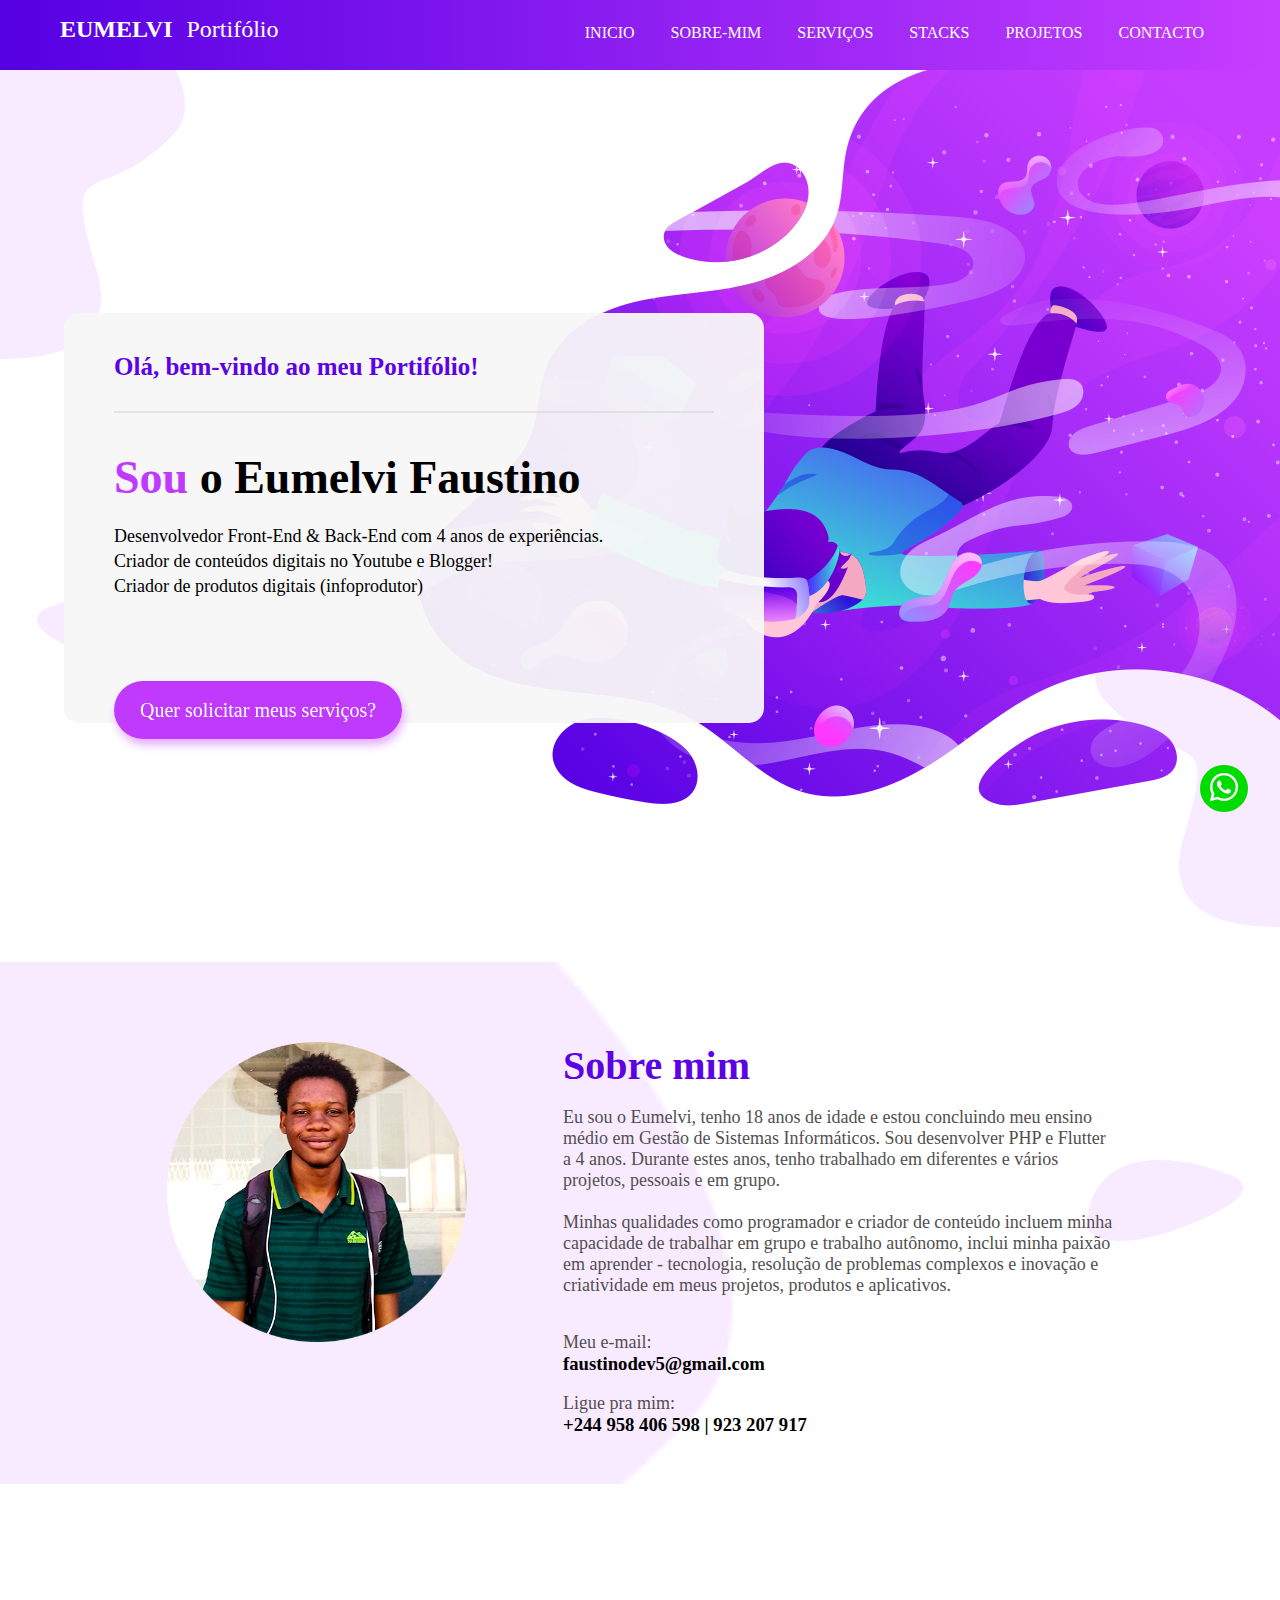
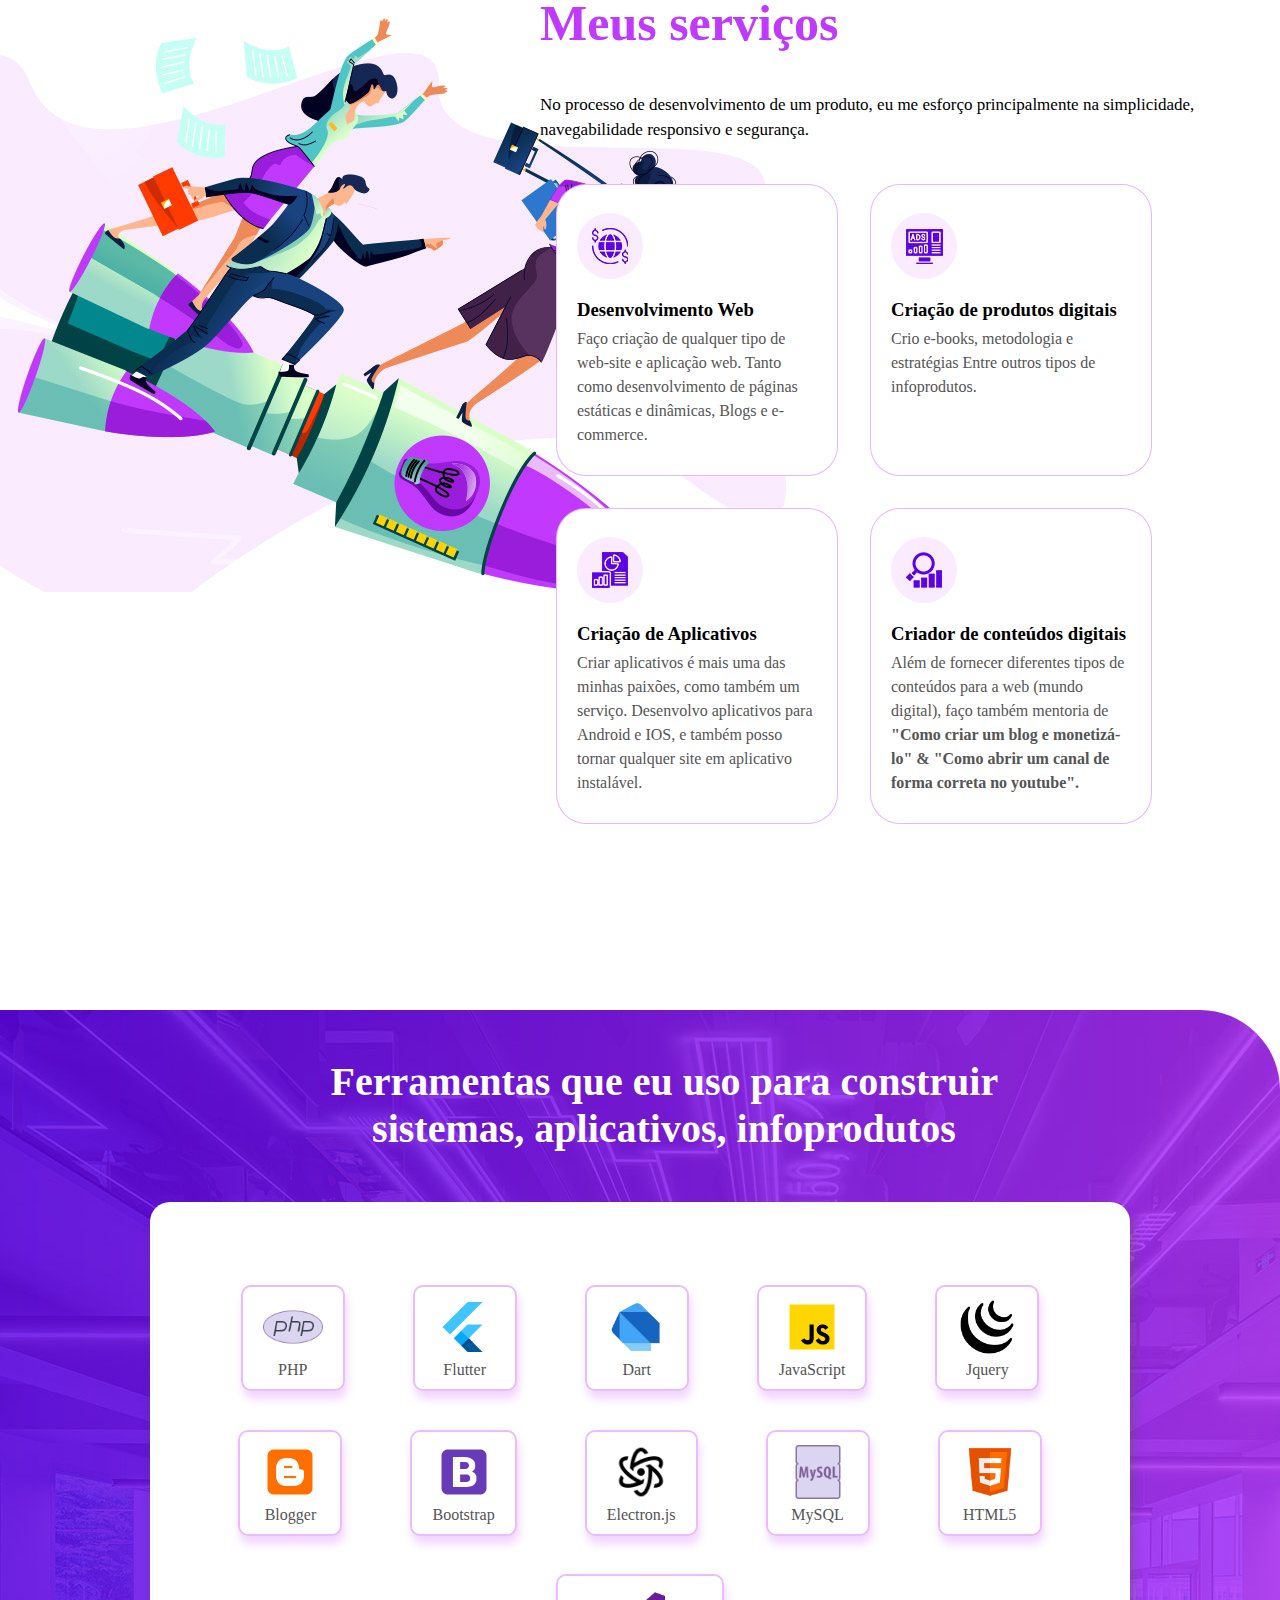
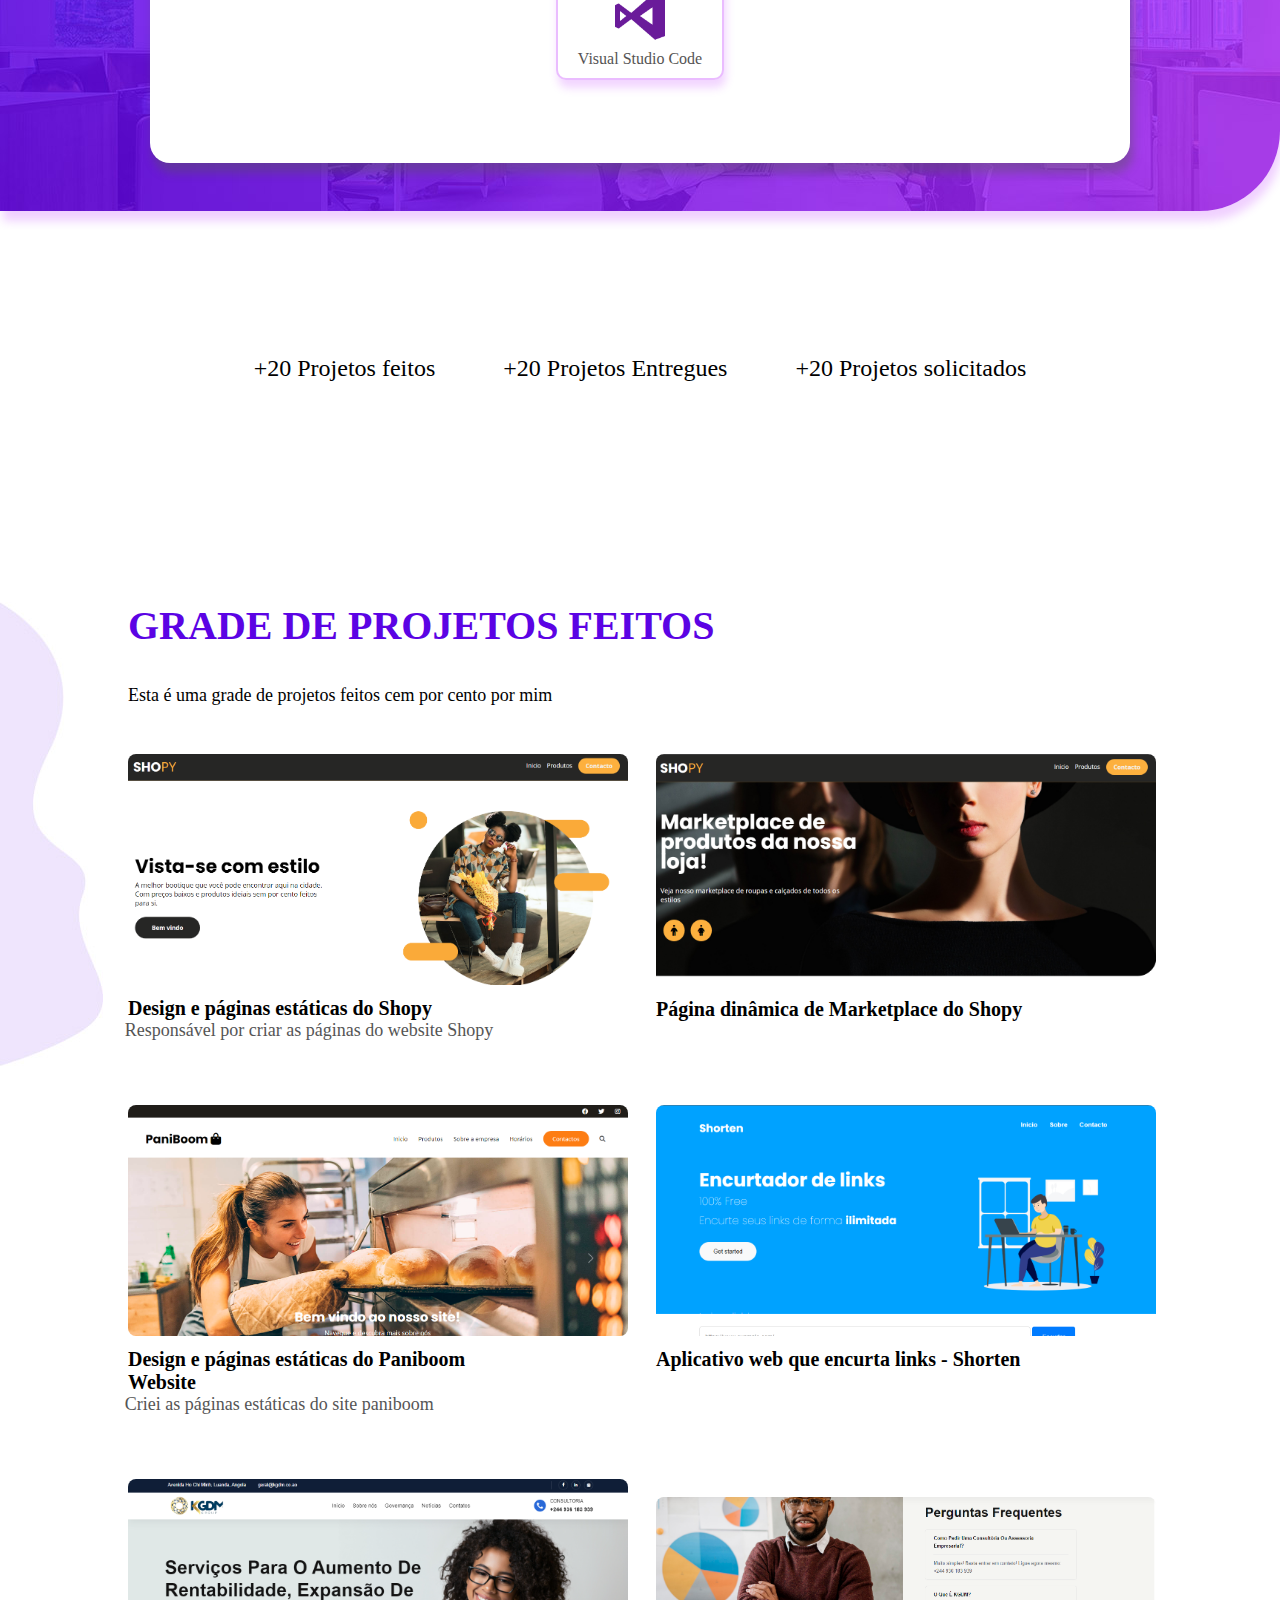
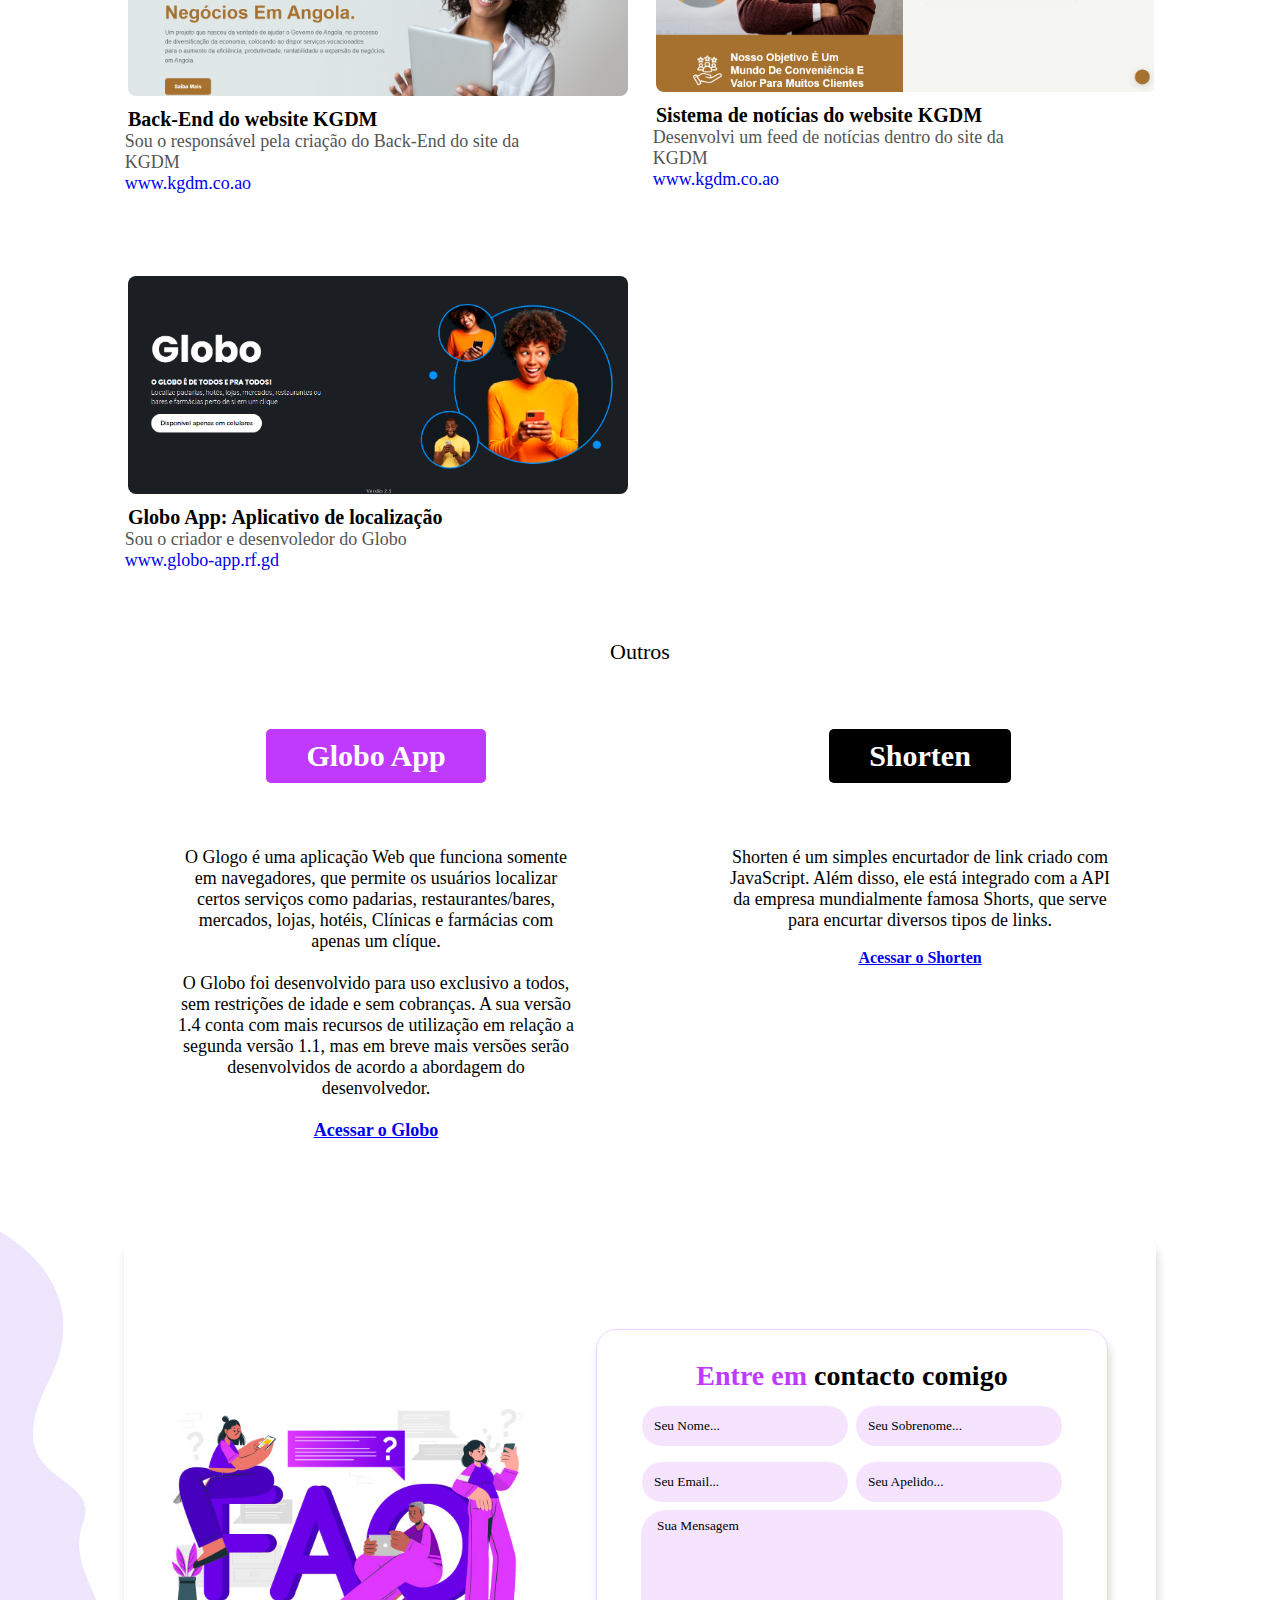
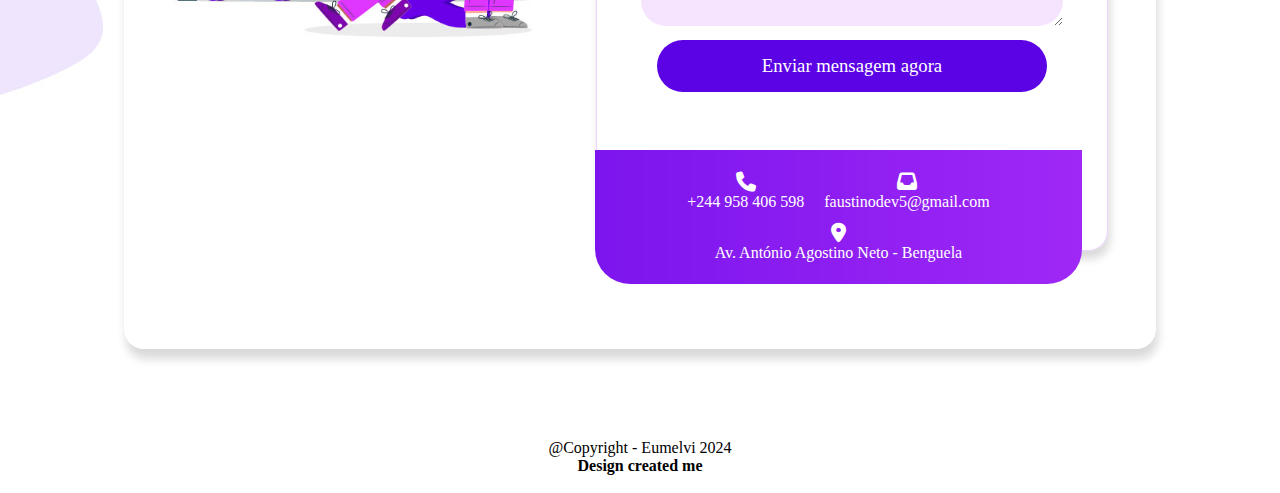
<file: index.html>
<!DOCTYPE html>
<html lang="pt">
<head>
    <meta charset="UTF-8">
    <meta http-equiv="X-UA-Compatible" content="IE=edge">
    <meta name="viewport" content="width=device-width, initial-scale=1.0">
    <meta name="google-site-verification" content="E-KGFjj0Aw9hQz2F5IcPp-Ixks06BwChiye-RMirH7E" />
    <title>Eumelvi Faustino | Portifólio</title>
    <link rel="stylesheet" href="css/global.css">
</head>
<body>
   
<br>
        <!-- menu -->
       <div class="hd-postition" >
        <div class="header" id="top">
            <div class="logo-menu"><h2>EUMELVI <a href="#">Portifólio</a></h2></div>

            <div class="bar">
                <ul>
                    <li><a href="">INICIO</a></li>
                    <li><a href="#sobre-mim">SOBRE-MIM</a></li>
                    <li><a href="#servics">SERVIÇOS</a></li>
                    <li><a href="#stacks">STACKS</a></li>
                    <li><a href="#projects">PROJETOS</a></li>
                    <li><a href="#contact">CONTACTO</a></li>
                </ul>
            </div>

            <div class="bar-mobile">
                <i class="fas fa-bars" id="btn-bar"></i>
            </div>

            <div class="menu-mobile" id="mobile-menu" hidden>
                <ul>
                    <li><a href="">INICIO</a></li>
                    <li><a href="#sobre-mim">SOBRE-MIM</a></li>
                    <li><a href="#servics">SERVIÇOS</a></li>
                    <li><a href="#stacks">STACKS</a></li>
                    <li><a href="#projects">PROJETOS</a></li>
                    <li><a href="#contact">CONTACTO</a></li>
                </ul>
            </div>
        </div>
       </div>


        <div class="banner-servics">
            
        </div>
        <!-- banner-main -->
        <div class="banner-principal">
                <div class="welcome-card">
                    <h4>Olá, bem-vindo ao meu Portifólio!</h4>

                <br>

                    <h1><span style="color: #c03afe;">Sou</span> o Eumelvi Faustino</h1>
                    <p>Desenvolvedor Front-End & Back-End com 4 anos de experiências.</p>
                    <p>Criador de conteúdos digitais no Youtube e Blogger!</p>
                    <p>Criador de produtos digitais (infoprodutor)</p>
                <br>
                <br>
                
                    <div class="contrat">
                        <a href="#contact" class="contrat">Quer solicitar meus serviços?</a>
                    </div>
                    
                </div>
                
        </div>

<br><br>
<br>
        <div class="sobre-mim" id="sobre-mim">
         <center>
            <div class="container-sobre">
                <div class="img-me">
                    <img src="img/1.png" alt="">
                </div>
                <div class="meu-texto">
                    <h2> Sobre mim </h2>
                    <br>
                    <div class="me-mobile">
                        <center>
                            <h2> Sobre mim </h2>
                            <img src="img/1.png" alt="">
                        </center>
                    </div>
                    <p>Eu sou o Eumelvi, tenho 18 anos de idade e estou concluindo meu ensino médio em Gestão de Sistemas Informáticos. Sou desenvolver PHP e Flutter a 4 anos. Durante estes anos, tenho trabalhado em diferentes e vários projetos, pessoais e em grupo. <br><br> 
                    Minhas qualidades como programador e criador de conteúdo incluem minha capacidade de trabalhar em grupo e trabalho autônomo, inclui minha paixão em aprender - tecnologia, resolução de problemas complexos e inovação e criatividade em meus projetos, produtos e aplicativos. </p>

                    <br><br>
                    <p>Meu e-mail:</p>
                    <h3>faustinodev5@gmail.com</h3>
                    <br>
                    <p>Ligue pra mim:</p>
                    <h3>+244 958 406 598 | 923 207 917</h3>
                </div>
            </div>
         </center>
        </div>

        <br><br>
        <br><br>
        <br><br>

        <!-- Meus serviços -->
        <div class="my-services" id="servics">

          
                <div class="txt-services">
                    <h2>Meus serviços</h2>

                    <h5>No processo de desenvolvimento de um produto, eu me esforço principalmente na simplicidade, navegabilidade responsivo e segurança.</h5>

                    <br>

                    <div class="container-services">
                            	<div class="card-service">
                                    <div class="content-card">
                                        <img src="img/services-01.jpg" alt="">
                                        <h3>Desenvolvimento Web</h3>
                                        <p>Faço criação de qualquer tipo de web-site e aplicação web. Tanto como desenvolvimento de páginas estáticas e dinâmicas, Blogs e e-commerce.</p>
                                    </div>
                                </div>

                                <div class="card-service">
                                    <div class="content-card">
                                        <img src="img/services-04.jpg" alt="">
                                        <h3>Criação de produtos digitais</h3>
                                        <p>Crio e-books, metodologia e estratégias Entre outros tipos de infoprodutos.</p>
                                    </div>
                                </div>
                    </div>

                    <div class="container-services">
                        <div class="card-service">
                            <div class="content-card">
                                <img src="img/services-03.jpg" alt="">
                                <h3>Criação de Aplicativos</h3>
                                <p>Criar aplicativos é mais uma das minhas paixões, como também um serviço. Desenvolvo aplicativos para Android e IOS, e também posso tornar qualquer site em aplicativo instalável.</p>
                            </div>
                        </div>

                        <div class="card-service">
                            <div class="content-card">
                                <img src="img/services-02.jpg" alt="">
                                <h3>Criador de conteúdos digitais</h3>
                                <p>Além de fornecer diferentes tipos de conteúdos para a web (mundo digital), faço também mentoria de <b>"Como criar um blog e monetizá-lo" & "Como abrir um canal de forma correta no youtube".</b></p>
                            </div>
                        </div>
            </div>
                </div>
        </div>

<br>

        <center>
            <div class="my-tools" id="stacks">
                <div class="title-tools">
                    <h1>Ferramentas que eu uso para <span>construir</span> sistemas, <span>aplicativos</span>, infoprodutos</h1>
                <br>
                </div>
    
                <div class="container-tools">
                    <ul>
                        <li>
                            <img src="img/php.png" alt="">
                            <p>PHP</p>
                        </li>
    
                        <li>
                            <img src="img/flutter.png" alt="">
                            <p>Flutter</p>
                        </li>
    
                        <li>
                            <img src="img/dart.png" alt="">
                            <p>Dart</p>
                        </li>
    
                        <li>
                            <img src="img/js.png" alt="">
                            <p>JavaScript</p>
                        </li>
    
                        <li>
                            <img src="img/jquery.png" alt="">
                            <p>Jquery</p>
                        </li>
    
                        <li>
                            <img src="img/blogger.png" alt="">
                            <p>Blogger</p>
                        </li>
    
                        <li>
                            <img src="img/bootstrap.png" alt="">
                            <p>Bootstrap</p>
                        </li>
    
                        <li>
                            <img src="img/electron.png" alt="">
                            <p>Electron.js</p>
                        </li>
    
                        <li>
                            <img src="img/mysql.png" alt="">
                            <p>MySQL</p>
                        </li>
    
                        <li>
                            <img src="img/html.png" alt="">
                            <p>HTML5</p>
                        </li>
    
                        <li>
                            <img src="img/vscode.png" alt="">
                            <p>Visual Studio Code</p>
                        </li>
                    </ul>
                </div>
            </div>
        </center>

<br><br>
<br><br>
<br><br>
<br><br>
            <div class="feitos" id="projects">
               <center>
                    <h6>+20 Projetos feitos</h6>
                    <h6>+20 Projetos Entregues</h6>
                    <h6>+20 Projetos solicitados</h6>
               </center>
            </div>

<br><br>
<br><br>
<br><br>

        <div class="my-projects">

            <div class="title-projects">
                <h1>Grade de <span>projetos</span> feitos</h1>
                <br><br>
                <p>Esta é uma grade de projetos feitos cem por cento por mim</p>
            </div>
            
        
            <div class="container-grade">
                <div class="card-grade">
                    <img src="img/12.png" alt="">
                    <h4>Design e páginas estáticas do Shopy</h4>
                    <p>Responsável por criar as páginas do website Shopy</p>
                </div>


                <div class="card-grade">
                    <img src="img/22.png" alt="">
                    <h4>Página dinâmica de Marketplace do Shopy</h4>
                </div>
            </div>

            <div class="container-grade">
                <div class="card-grade">
                    <img src="img/32.png" alt="">
                    <h4>Design e páginas estáticas do Paniboom Website</h4>
                    <p>Criei as páginas estáticas do site paniboom</p>
                </div>
                <div class="card-grade">
                    <img src="img/shorten.png" alt="">
                    <h4>Aplicativo web que encurta links - Shorten</h4>
                </div>
            </div>
            <div class="container-grade">
                <div class="card-grade">
                    <img src="img/kgdm (1).png" alt="">
                    <h4>Back-End do website KGDM</h4>
                    <p>Sou o responsável pela criação do Back-End do site da KGDM <br>
                        <a href="https://kgdm.co.ao/">www.kgdm.co.ao</a>
                    </p>
                </div>
                <div class="card-grade"><br>
                    <img src="img/kgdm (2).png" alt="">
                    <br>
                    <h4>Sistema de notícias do website KGDM</h4>
                    <p>Desenvolvi um feed de notícias dentro do site da KGDM <br>
                        <a href="https://kgdm.co.ao/">www.kgdm.co.ao</a>
                    </p>
                </div>
            </div>
            <div class="container-grade">
                <div class="card-grade"><br>
                    <img src="img/globo.png" alt="">
                    <br>
                    <h4>Globo App: Aplicativo de localização</h4>
                    <p>Sou o criador e desenvoledor do Globo<br>
                        <a href="https://kgdm.co.ao/">www.globo-app.rf.gd</a>
                    </p>
                </div>
            </div>


        <br><br>
        <br>
        <div class="other-app">
            <center>
                <h3>Outros</h3>
            </center>
        </div>
           <center>
                <div class="container-apps">
                    <div class="globo-app">
                        <div class="title-globo">
                            <h2>Globo App </h2>
                        </div>
                        <p>
                            O Glogo é uma aplicação Web que funciona somente em navegadores, que permite os usuários localizar certos serviços como
                            padarias, restaurantes/bares, mercados, lojas, hotéis, Clínicas  e farmácias com apenas um clíque. <br> <br>
                            O Globo foi desenvolvido para uso exclusivo a todos, sem restrições de idade e sem cobranças.
                             A sua  versão 1.4 conta com mais recursos de utilização em relação a segunda versão 1.1, mas em breve mais versões serão desenvolvidos de acordo a abordagem do desenvolvedor.
                            <br> 

                            <br>
                            <a href="http://globo-app.rf.gd/" target="_blank" style="font-weight: bold; text-decoration: underline;">Acessar o Globo</a>
                        </p>
                    </div>

                    <div class="globo-app right">
                        <div class="title-globo">
                            <h2 style="background-color: black;">Shorten </h2>
                        </div>

                        <p>
                            Shorten é um simples encurtador de link criado com JavaScript. Além disso, ele está integrado com a API da empresa mundialmente famosa <b>Shorts</b>, que serve para encurtar diversos tipos de links.
                        </p>
                        <br>
                            <a href="http://shorten-app.rf.gd/" target="_blank" style="font-weight: bold; text-decoration: underline;">Acessar o Shorten
                            </a>

                        <br>
                        <br><br>
                    </div>
            </div>
           </center>
        </div>


<br>
<br><br>
<br><br>
         <center>
          <div class="contact-fundo" id="contact">
                <div class="contact-container">
                    <div class="img-contact">
                        <img src="img/faqs-image.jpg" alt="">
                    </div>

                    <div class="card-contact">
                        <h2><span>Entre em</span> contacto comigo</h2>
                        <div class="form-contact">
                            <input type="text" placeholder="Seu Nome..." name="" id="">
                            <input type="text" placeholder="Seu Sobrenome..." name="" id="">
                            <br>
                            <input type="text" placeholder="Seu Email..." name="" id="">
                            <input type="text" placeholder="Seu Apelido..." name="" id="">
                            <br>
                            <textarea name="" placeholder="Sua Mensagem" id="" cols="30" rows="10"></textarea>
                            <br>
                            <button type="submit">Enviar mensagem agora</button>
                        </div>
<br><br>
<br>
                    <center>
                        <div class="socials">
                            <ul>
                                <li><i class="fas fa-phone"></i><p>+244 958 406 598</p></li>

                                <li><i class="fas fa-inbox"></i><p>faustinodev5@gmail.com</p></li>

                                <li><i class="fas fa-map-marker-alt"></i><p>Av. António Agostino Neto - Benguela</p></li>
                            </ul>
                        </div>  
                    </center>

<br><br>
<br><br>
                    </div>
                </div>
          </div>
         </center>
<br><br>
<br><br>
<br>

         <div class="arrow-top">
            <a href="https://wa.link/d719bc" target="blank"><i class="fab fa-whatsapp"></i></a>
         </div>
        

        <footer>
           <center>
            <p>@Copyright - Eumelvi 2024</p>
            <b>Design created me</b>
           </center>
        </footer>
<br>
        <script src="js/jquery.js"></script>
        <script src="js/slider.js"></script>
        <script src="js/bar.js"></script>
</body>
</html>
</file>
<file: css/global.css>
@import "../fontawesome-free-6.2.1-web/css/all.css";
@import "slider.css";
@import "media.css";
@import "animated.css";

*{
    padding: 0;
    margin: 0;
}


body{
    font-family: 'Source Sans Pro';
}
h1,h2,h3,h4,h5,h6{
    font-family: 'Source Sans Pro';
    font-weight: bold;
}

a{
    text-decoration: none;
}
li{
    list-style: none;
}



.left-menu{
    float: left;
}
.right-menu{
    float: right
}

.right-menu a{
    margin: 0px 8px;
    color: #a586bc;
}

.header{
    background: linear-gradient(90deg, rgba(85,0,227,1) 0%, rgba(198,61,255,1) 100%);
    background-image: linear-gradient(90deg, rgb(85, 0, 227) 0%, rgb(198, 61, 255) 100%);
    background-position-x: initial;
    background-position-y: initial;
    background-size: initial;
    background-attachment: initial;
    background-origin: initial;
    padding: 0px 60px;
    background-clip: initial;
    background-color: initial;
    height: 70px;
    transition: all .5s ease 0s;
    transition-duration: 0.5s;
    transition-timing-function: ease;
    transition-delay: 0s;
    transition-property: all;
}

.hd-postition{
    width: 100%;
    position: fixed;
    top: 0%;
}
.logo-menu{
    float: left;
    margin-top: 1rem;
    color: white;
}
.logo-menu a{
    color: white;
    font-weight: lighter;
    margin-left: 8px;
}
.bar{
    float: right !important;
    margin-top: 1.5rem;
}
.bar li{
    display: inline-flex;
    margin: 0px 1rem;
}
.bar a{
    color: white;
}
.bar a:hover{
    color: rgba(240, 248, 255, 0.76);
    transition: .5s;
}

.banner-principal{
    padding: 295px 0px 185px 0px;
    margin: 0;
    outline: 0;
}


.banner-principal::after{
    content: url("../img/banner-right.png");
    top: 60px;
    right: 0;
    position: absolute;
    width: 861px;
    height: 746px;
    z-index: -1;
}


.welcome-card{
    background: rgba(247, 247, 247, 0.952);
    border-radius: 15px;
    height: 390px;
    width: 600px;
    margin-left: 4rem;
    padding: 10px 50px;
}

.welcome-card h4{
    padding: 30px 0px;
    font-size: 25px;
    color: #5b03e4;
    border-bottom: 2px solid rgba(204, 204, 204, 0.432);
}

.welcome-card h1{
    padding: 20px 0px;
    font-size: 46px;
}

.welcome-card p{
    font-weight: lighter;
    line-height: 25px;
    font-size: 18px;
    color: rgb(0, 0, 0);
}

a.contrat{
    background-color: #c03afe;
    padding: 18px 26px;
    box-shadow: 2px 6px 8px #c03afe65;
    border-radius: 55px;
    font-size: 20px;
    color: white;
}

.sobre-mim{
   background: url("../img/banner-left.png") no-repeat;
   background-size: 60%;
    padding-bottom:3rem;
}

.container-sobre{
    display: inline-flex;
}

.container-sobre{
    padding: 0px 10px;
}

.img-me{
    float: left;
    margin-top: 5rem;
}
.img-me img{
    width: 300px;
}
.me-mobile{
    display: none;
}
.meu-texto{
    margin-top: 5rem;
    margin-left: 6rem;
    float: right;
    width: 550px;
    text-align: initial;
}
.meu-texto h2{
    font-size: 40px;
    color: #5b03e4;
    font-weight: 'Montserrat' !important;
}
.meu-texto p{
    color: rgb(80, 80, 80);
    font-size: 18px;
}
.meu-texto h2 i{
    font-size: 25px;

}

.banner-servics::before{
    content: url("../img/banner-left.png");
    left: 0;
    position: absolute;
    width: 844px;
    height: 714px;
    z-index: -1;
}

.banner-servics::after{
    content: url("../img/banner-left.png");
    bottom: -150px;
    right: 0;
    transform: scaleX(-1);
    position: absolute;
    width: 103px;
    height: 464px;
    z-index: -1;
}



.my-services{
    background: url("../img/services-left.jpg") no-repeat;
    height: 600px;
}

.txt-services{
    float: right;
    padding: 2px 8px;
    width: 700px;
    margin-right: 2rem;
}
.txt-services h2{
    font-size: 50px;
    margin-bottom: 2.5rem;
    color: #c03afe;
}

.txt-services h5{
    font-size: 17px;
    color: rgb(0, 0, 0);
    line-height: 25px;
    font-weight: 300;
    margin-bottom: 0.5rem;
}

.container-services{
    display: inline-flex;
}

.card-service{
    background-color: white;
    border: 1px solid #c03afe5d;
    border-radius: 30px;
    width: 280px;
    margin: 1rem;
}
.content-card{
    padding: 28px 20px;
}
.content-card img{
    border-radius: 55px;
    margin-bottom: 1rem;
}

.content-card p{
    line-height: 24px;
    margin-top: 6px;
    color: #555;
}


.my-tools{
    margin-top: 25rem;
    background: url("../img/infos-bg.jpg");
    padding:3rem 2rem;
    border-bottom-right-radius: 80px;
    box-shadow: 3px 10px 10px #c03afe3d;
    border-top-right-radius: 80px;
}

.content-tools{
    padding: 1rem 10rem;
}

.title-tools h1{
    margin-left: 3rem;
    width: 700px;
    color: white;
    font-size: 40px;
}


.container-tools{
    margin-top: 2rem;
    background-color: white;
    width: 980px;
    border-radius: 20px;
    box-shadow: 3px 10px 10px rgba(85, 85, 85, 0.411);
}

.container-tools li{
    display: inline-block;
    border: 2px solid #c03afe57;
    padding: 10px 20px;
    border-radius: 10px;
    margin: 1.2rem 2rem;
    cursor: pointer;
    box-shadow: 2px 8px 8px #c03afe36;
}

.container-tools li:hover{
    background-color: #eee;
    transition: .2s;
}
.container-tools ul{
    padding: 4rem 0px;
}

.container-tools li img{
    width: 60px;
}
.container-tools p{
    color: rgb(85, 84, 84);
}

.title-projects{
    margin-left: 8rem;
    margin-bottom: 1rem;
}
.my-projects{
    background: url("../img/contact-left.jpg") no-repeat;
    margin-top: 7rem;
}
.my-projects h1{
    color: #5b03e4;
    font-size: 40px;
    text-transform: uppercase;
}
.title-projects p{
    font-size: 18px;
    color: black;
    font-weight: 300;
}


.feitos h6{
    font-size: 24px;
    display: inline-flex;
    margin: 0px 2rem;
    font-weight: 300;
}

.container-grade{
    display: inline-flex;  
    margin-left: 4rem;
}
.container-grade h4{
    font-size: 20px;
    margin-top: 0.5rem;
    font-family: 'Montserrat';
}
.container-grade p{
    margin-left: -1rem;
}
.card-grade{
    width: 400px;
    margin: 2rem 4rem;
}
.card-grade img{
    width: 500px;
    border-radius: 8px;
}
.card-grade p{
    text-align: initial;
    font-size: 18px;
    margin-left: -0.2rem;
    color: #555;
    font-weight: 300px;
}
.card-grade p a{
    margin-top: 1rem;
}

.other-app h3{
    font-size: 22px;
    font-weight: 400;
    font-family: 'Montserrat';
}

.globo-app{
    margin-left: 5rem;
    margin-top: 4rem;
    margin-right: 4rem;
}
.title-globo h2{
    display: inline-block;
    padding: 10px 40px;
    font-size: 30px;
    border-radius:5px;
    color: white;
    background-color: #c03afe;
}
.title-globo{
    margin-bottom: 4rem;
}

.container-apps{
    display: inline-flex;
}

.globo-app{
    width: 400px;
    text-align: center;
}

.globo-app p{
    font-weight: 300;
    font-size: 18px;
}



.bar-mobile{
    display: none;
}





.contact-container{
    display: inline-flex;
    box-shadow: 2px 10px 10px #130b1627;
    padding: 6rem 1rem;
    border-radius: 20px;
    width: 1000px;
}
.contact-container div{
    margin: 2px 2rem;
}
.img-contact img{
    width: 360px;
    margin-top: 5rem;
}

.card-contact h2 span{
    color: #c03afe;
}
.card-contact h2{
    font-size: 28px;
   margin-bottom: 6px;
}
.card-contact{
    border: 1px solid #c03afe38;
    border-radius: 20px;
    box-shadow: 2px 8px 8px #130b1627;
    padding: 30px 0px;
    width: 1000px;
}
.form-contact input{
    width: 190px;
    background-color: #c03afe23;
    padding: 12px 4px;
    border-radius: 55px !important;
    display: inline-block;
    font-size: 10pt;
    padding-inline-start: 12px;
    border: none;
    margin: 0.5rem 2px;
    font-weight: 400;
    font-family: 'Montserrat';
    color: black;
    border-radius: 6px;
}
.form-contact textarea{
    background-color: #c03afe23;
    border: none;
    font-weight: 400;
    font-family: 'Montserrat';
    color: black;
    font-size: 10pt;
    width: 390px;
    padding: 8px 1rem;
    border-radius: 25px;
    height: 100px;
}
.form-contact input::placeholder, .form-contact textarea::placeholder{
    color: black;
}

.contact-fundo{
    background: url("../img/contact-left.jpg") no-repeat;
}

.form-contact button{
    background-color: #5b03e4;
    color: white;
    font-weight: 400;
    cursor: pointer;
    font-family: 'Source Sans Pro';
    font-size: 14pt;
    border: none;
    padding: 15px 0px;
    width: 390px;
    margin-top: 0.6rem;
    border-radius: 55px;
}

.socials{
    margin-top: 2rem;
    background: url("../img/video-bg.jpg") center no-repeat;
    position: absolute;
    width: 38%;
    border-bottom-left-radius: 35px;
    padding: 1rem 0px;
    color: white;
    border-bottom-right-radius: 35px;
    right: 13%;
}


.socials li{
    margin: 6px 0.5rem;
    display: inline-block;
}
.socials i{
    font-size: 20px;
}


.contrat{
    transform: rotate(0deg);
    margin-top: 4rem;
    animation: swing 2s ease-in-out infinite;
}

@keyframes swing {
    0%{transform: rotate(0deg);}
    50%{transform: rotate(15deg);}
    100%{transform: rotate(-360deg)}
}

.arrow-top{
    float: right;
    margin-right: 2rem;
    background-color: rgb(0, 219, 0);
    color: white;
    font-size: 32px;
    right: 0;
    top: 85%;
    padding: 5px 10px;
    position: fixed;
    border-radius: 55px;
}
.arrow-top a{
    color: white;
}

span.carregando{
    width: 60px;
    height: 60px;
    background-color: transparent;
    display: block;
    border: 12px solid #5b03e4;
    border-top: 12px solid transparent;
    border-radius: 50%;
    animation: loading 5s linear infinite;
}
@keyframes loading{
    0%{
        transform: rotate(0deg);
    }

    100%{
        transform: rotate(360deg);
    }
    
}
.corpo{
    align-items: center;
    justify-content: center;
    margin-top: 20rem;
    display: flex;
}
</file>
